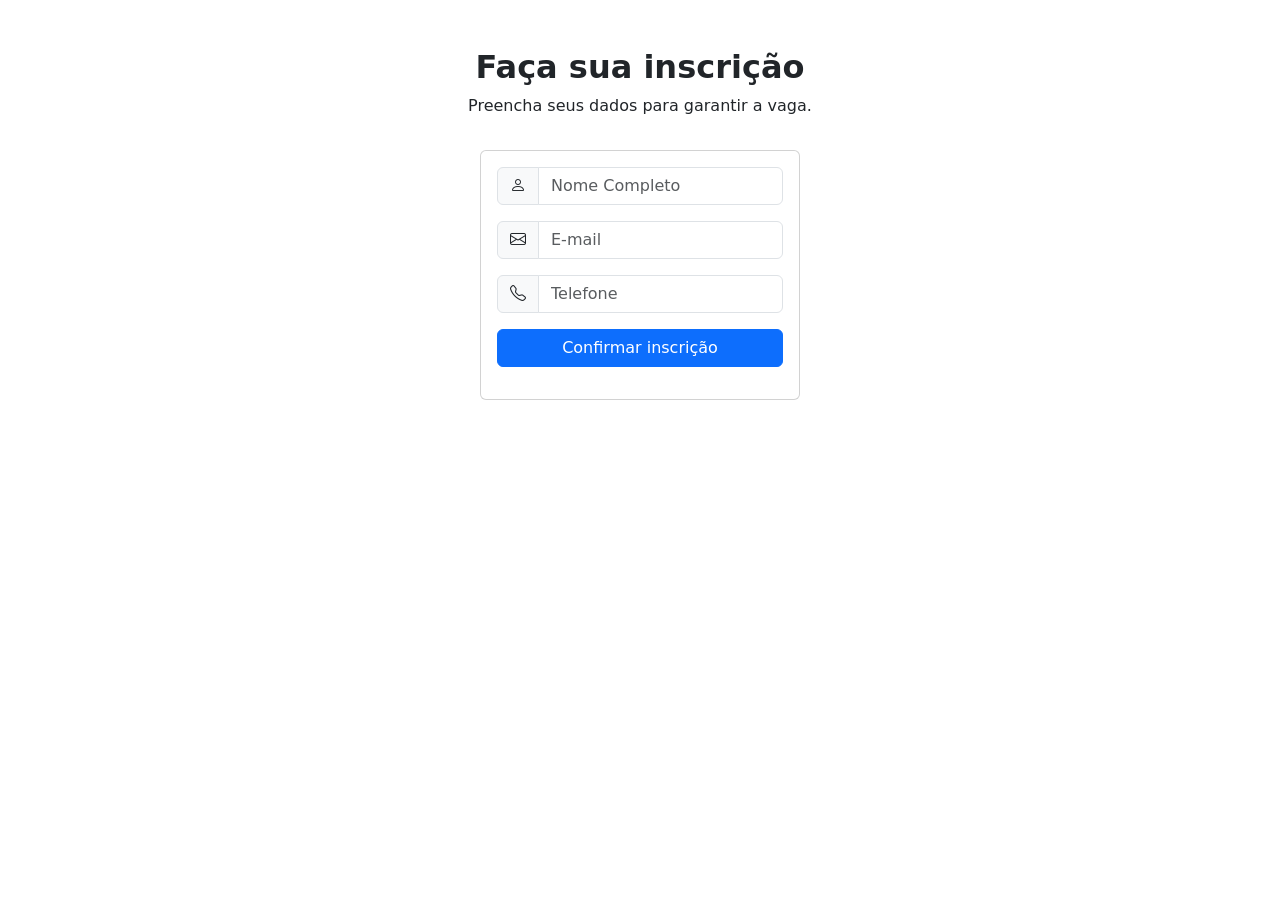
<file: backend/src/main/resources/static/static/inscricao.html>
<!DOCTYPE html>
<html lang="pt-br">
<head>
    <meta charset="UTF-8">
    <meta name="viewport" content="width=device-width, initial-scale=1.0">

    <!-- Bootstrap -->
    <link href="https://cdn.jsdelivr.net/npm/bootstrap@5.3.8/dist/css/bootstrap.min.css" rel="stylesheet">
    <link rel="stylesheet" href="https://cdn.jsdelivr.net/npm/bootstrap-icons@1.11.0/font/bootstrap-icons.css">

    <title>Inscrição</title>
</head>
<body>

<main class="pb-5">
    <div class="d-flex justify-content-center align-items-center flex-column mt-5">

        <h2><strong>Faça sua inscrição</strong></h2>
        <p>Preencha seus dados para garantir a vaga.</p>

        <div class="card w-25 mt-3">
            <div class="card-body text-center">

                <!-- FORM COM ID -->
                <form id="formInscricao">

                    <div class="input-group mb-3">
                        <span class="input-group-text">
                            <i class="bi bi-person"></i>
                        </span>
                        <input type="text" class="form-control" id="name" placeholder="Nome Completo" required>
                    </div>

                    <div class="input-group mb-3">
                        <span class="input-group-text">
                            <i class="bi bi-envelope"></i>
                        </span>
                        <input type="email" class="form-control" id="email" placeholder="E-mail" required>
                    </div>

                    <div class="input-group mb-3">
                        <span class="input-group-text">
                            <i class="bi bi-telephone"></i>
                        </span>
                        <input type="text" class="form-control" id="phone" placeholder="Telefone" required>
                    </div>

                    <button type="submit" class="btn btn-primary w-100">
                        Confirmar inscrição
                    </button>
                </form>

                <!-- MENSAGEM -->
                <div id="mensagem" class="mt-3"></div>

            </div>
        </div>

    </div>
</main>

<!-- JS -->
<script>
    const form = document.getElementById("formInscricao");
    const mensagem = document.getElementById("mensagem");

    form.addEventListener("submit", async (e) => {
        e.preventDefault();

        const dados = {
            nome: document.getElementById("name").value,
            email: document.getElementById("email").value,
            telefone: document.getElementById("phone").value
        };

        try {
            const response = await fetch("/inscricoes", {
                method: "POST",
                headers: {
                    "Content-Type": "application/json"
                },
                body: JSON.stringify(dados)
            });

            if (response.ok) {
                mensagem.innerHTML = `<div class="alert alert-success">Inscrição realizada com sucesso!</div>`;
                form.reset();
            } else {
                mensagem.innerHTML = `<div class="alert alert-danger">Erro ao enviar inscrição</div>`;
            }

        } catch (error) {
            console.error(error);
            mensagem.innerHTML = `<div class="alert alert-danger">Erro ao conectar com o servidor</div>`;
        }
    });
</script>

</body>
</html>
</file>
